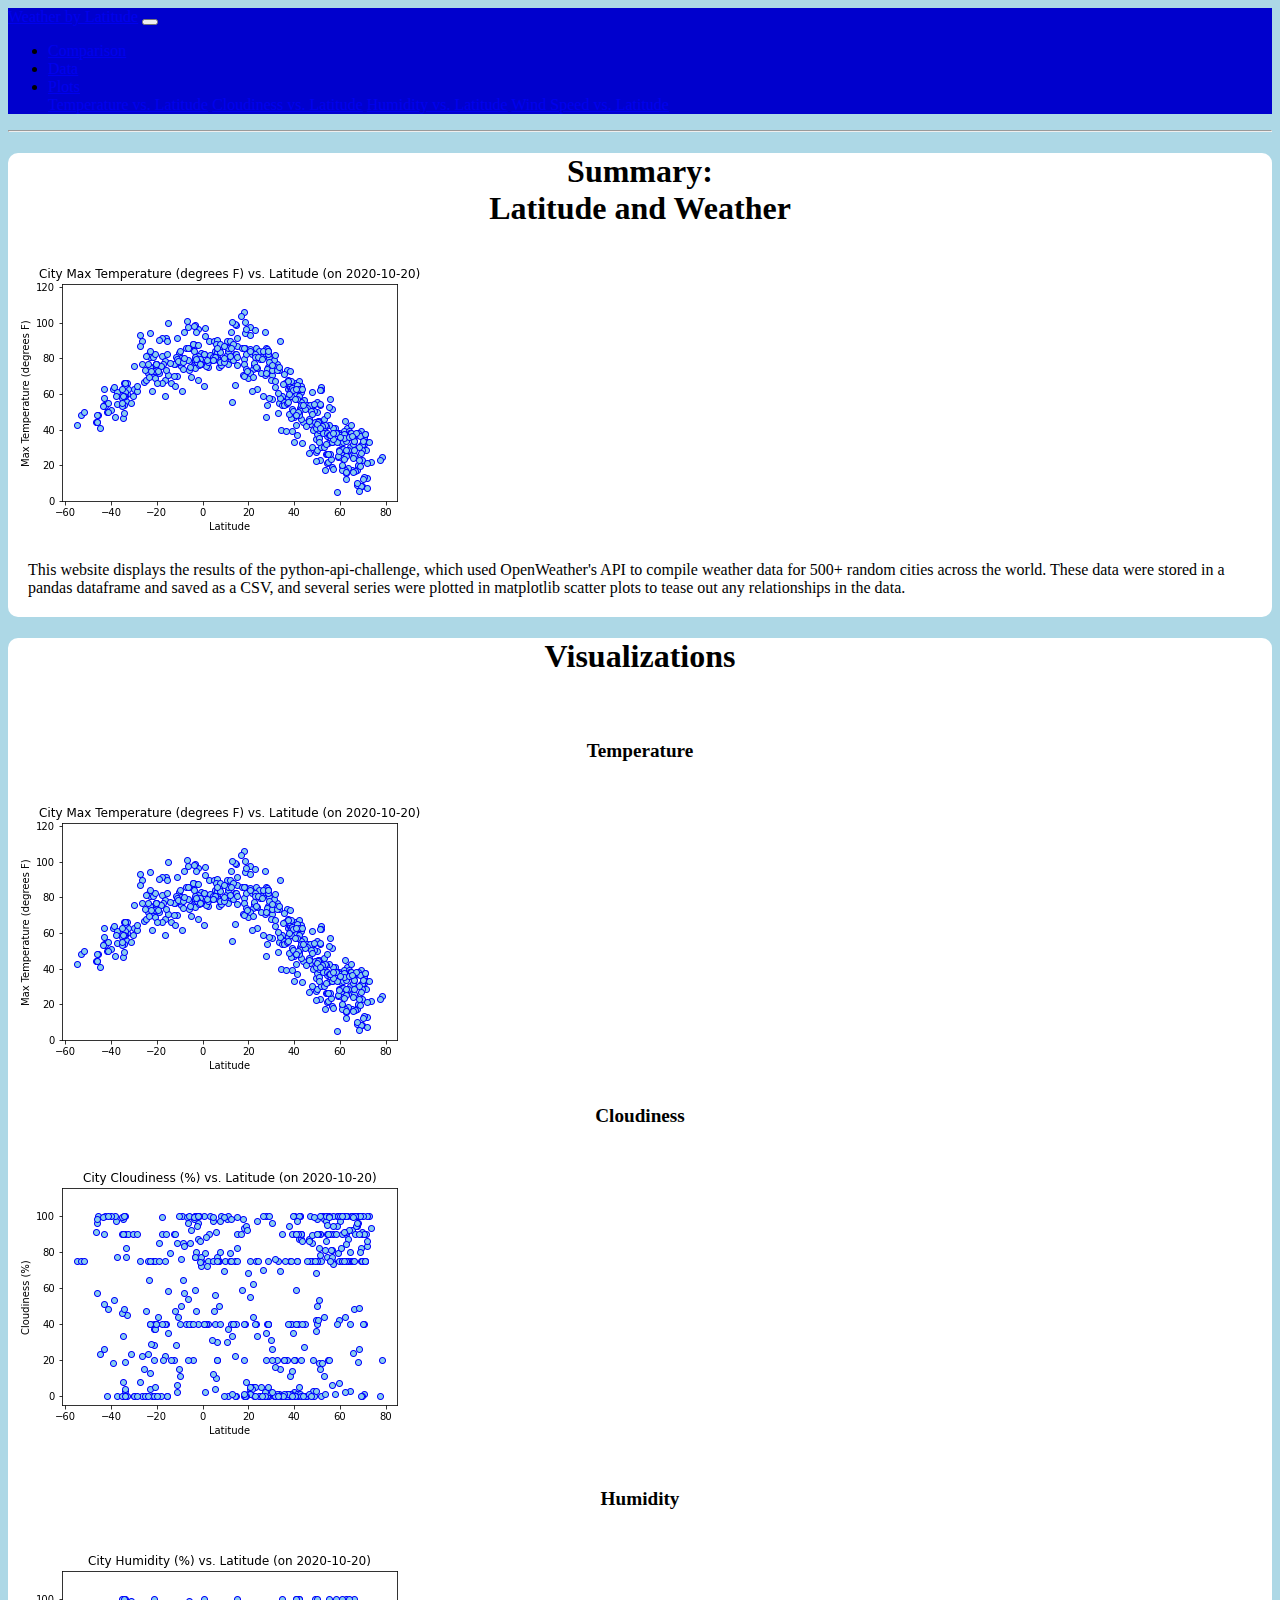
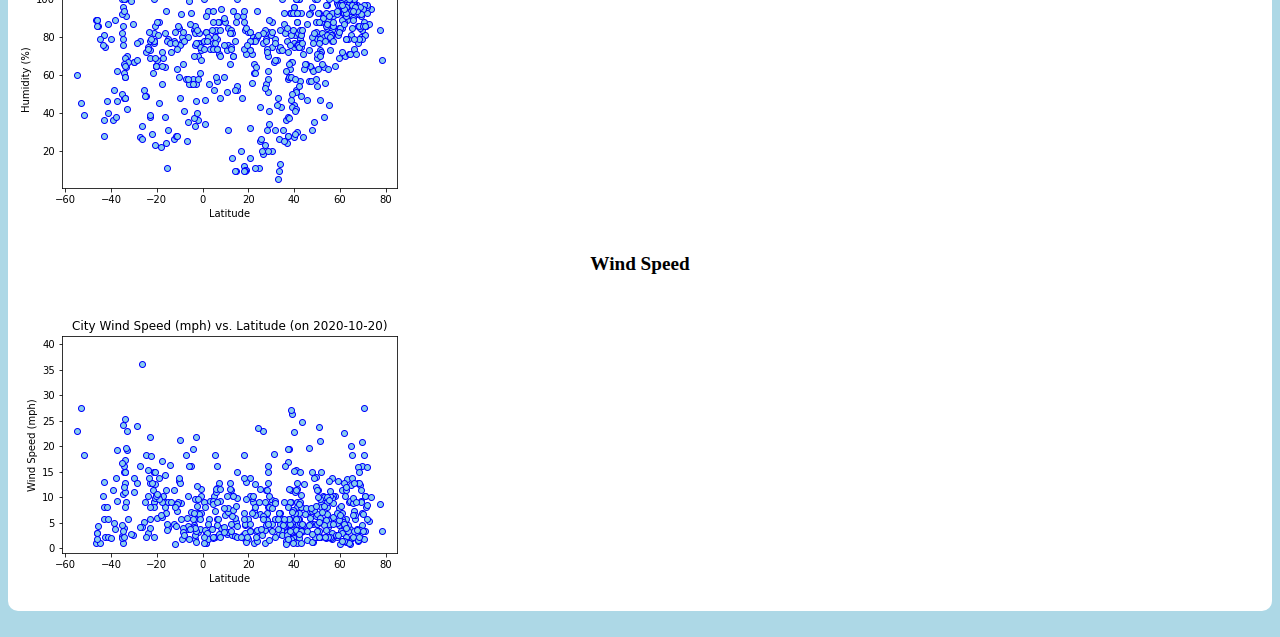
<file: index.html>
<!DOCTYPE html>
<html lang="en-us">

<head>

  <meta charset="UTF-8">
  <meta name="viewport" content="width=device-width, initial-scale=1.0">
  <meta http-equiv="X-UA-Compatible" content="ie=edge">

  <title>Web Visualization Dashboard</title>

  <!-- Boostrap Stylesheet -->
  <link rel="stylesheet" href="https://cdn.jsdelivr.net/npm/bootstrap@4.5.3/dist/css/bootstrap.min.css"
    integrity="sha384-TX8t27EcRE3e/ihU7zmQxVncDAy5uIKz4rEkgIXeMed4M0jlfIDPvg6uqKI2xXr2" crossorigin="anonymous">


  <link rel="stylesheet" href="assets/css/style.css">

</head>

<body>

  <nav class="navbar navbar-dark navbar-expand-lg">
    <a class="navbar-brand" href="index.html">Weather by Latitude</a>
    <button class="navbar-toggler" type="button" data-toggle="collapse" data-target="#navbarNavDropdown" aria-controls="navbarNavDropdown" aria-expanded="false" aria-label="Toggle navigation">
      <span class="navbar-toggler-icon"></span>
    </button>
    <div class="collapse navbar-collapse" id="navbarNavDropdown">
      <ul class="navbar-nav">
        <li class="nav-item">
          <a class="nav-link" href="comparison.html">Comparison</a>
        </li>
        <li class="nav-item">
          <a class="nav-link" href="data_table.html">Data</a>
        </li>
        <li class="nav-item dropdown">
          <a class="nav-link dropdown-toggle" href="comparison.html" id="navbarDropdownMenuLink" role="button" data-toggle="dropdown" aria-haspopup="true" aria-expanded="false">
            Plots
          </a>
          <div class="dropdown-menu" aria-labelledby="navbarDropdownMenuLink">
            <a class="dropdown-item" href="max_temp.html">Temperature vs. Latitude</a>
            <a class="dropdown-item" href="cloudiness.html">Cloudiness vs. Latitude</a>
            <a class="dropdown-item" href="humidity.html">Humidity vs. Latitude</a>
            <a class="dropdown-item" href="wind_speed.html">Wind Speed vs. Latitude</a>
          </div>
        </li>
      </ul>
    </div>
  </nav>

  <hr>
  <div class="container">
    <div class="row">
    
      <div class="col-md-6 col-sm-12 col-xs-12" id="about-page">
        <div class="col-md-12">
          <div class="container" id="overview">
            <h1>Summary:<br>Latitude and Weather</h1>
            <img src="assets\images\max_temp_vs_lat.png" alt="Temperature vs. Latitude" class="float-left img-responsive"/>
            <p>
              This website displays the results of the python-api-challenge, which used OpenWeather's API to compile weather data for 500+ random cities across the world. These data were stored in a pandas dataframe and saved as a CSV, and several series were plotted in matplotlib scatter plots to tease out any relationships in the data.
            </p>
          </div>
        </div>
      </div>
    
      <div class="col-md-6 col-sm-12 col-xs-12">
        <div class="col-md-12">
          <div class="container" id="sidebar">
            <h1>Visualizations</h1>
            <div class="row">
              <br>
              <div class="col-md-6 col-sm-6 col-xs-6">
                  <h4>Temperature</h4>
                  <a href="max_temp.html"><img src="assets\images\max_temp_vs_lat.png" alt="Temperature plot" class="img-thumbnail img-responsive"></a>
              </div>
              <div class="col-md-6 col-sm-6 col-xs-6">
                  <h4>Cloudiness</h4>
                  <a href="cloudiness.html"><img src="assets\images\cloudiness_vs_lat.png" alt="Cloudiness plot" class="img-thumbnail img-responsive" ></a>
              </div>
              <br>
            </div>
            <div class="row">
              <div class="col-md-6 col-sm-6 col-xs-6">
                <h4>Humidity</h4>
                <a href="humidity.html"><img src="assets\images\humidity_vs_lat.png" alt="Humidity plot" class="img-thumbnail img-responsive" ></a>
              </div>
              <div class="col-md-6 col-sm-6 col-xs-6">  
                <h4>Wind Speed</h4>  
                <a href="wind_speed.html"><img src="assets\images\wind_speed_vs_lat.png" alt="Wind Speed plot" class="img-thumbnail img-responsive" ></a>
              </div>
              <br>
            </div>
          </div>  
        </div>
      </div>
      <br>

    </div>
  </div>


  <!-- Javascript -->
  <script src="https://code.jquery.com/jquery-3.5.1.slim.min.js"
    integrity="sha384-DfXdz2htPH0lsSSs5nCTpuj/zy4C+OGpamoFVy38MVBnE+IbbVYUew+OrCXaRkfj" crossorigin="anonymous">
  </script>
  <script src="https://cdn.jsdelivr.net/npm/bootstrap@4.5.3/dist/js/bootstrap.bundle.min.js"
    integrity="sha384-ho+j7jyWK8fNQe+A12Hb8AhRq26LrZ/JpcUGGOn+Y7RsweNrtN/tE3MoK7ZeZDyx" crossorigin="anonymous">
  </script>
</body>

</html>
</file>
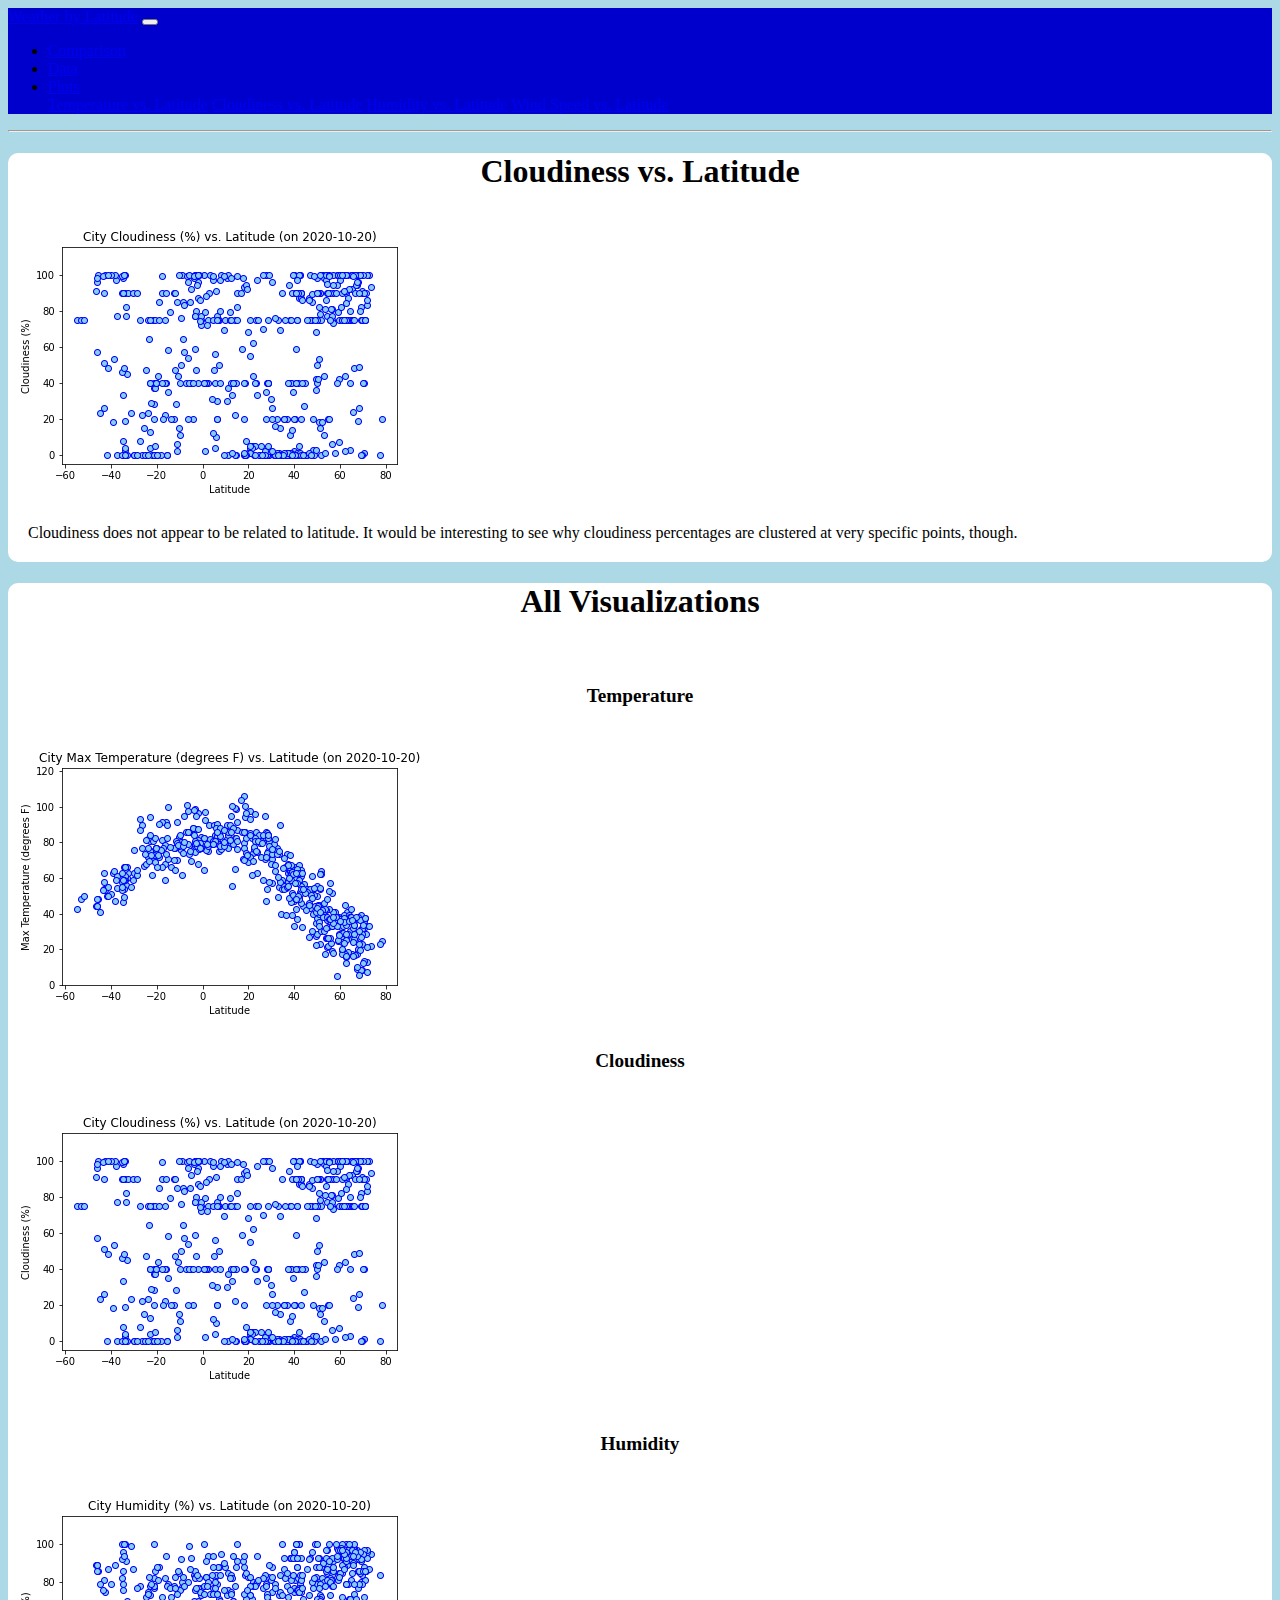
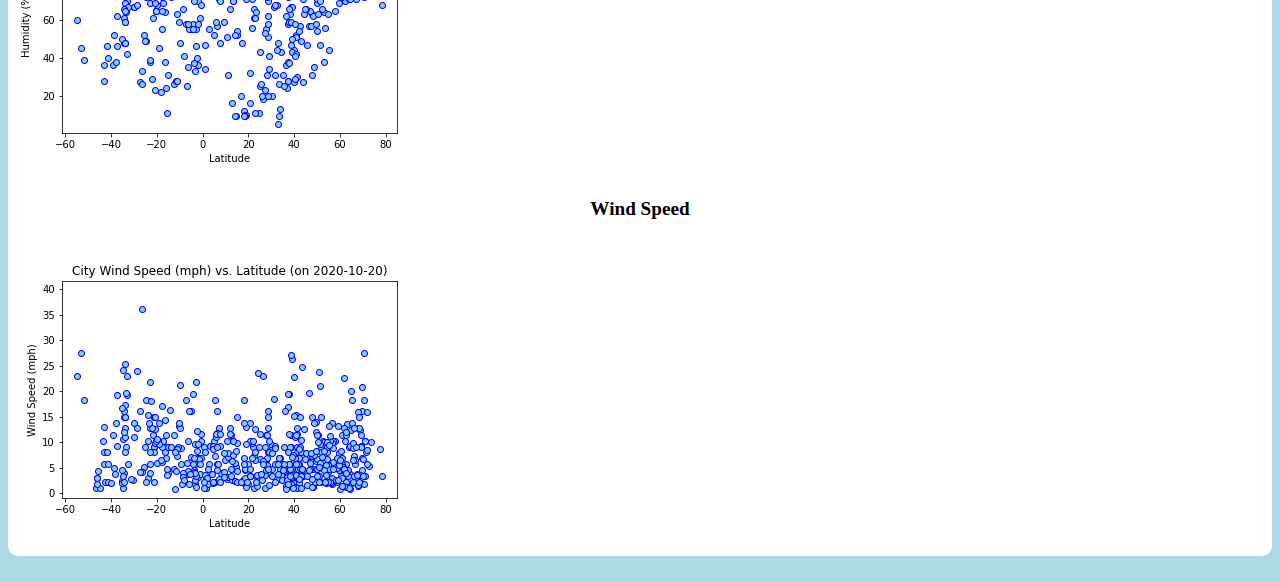
<file: cloudiness.html>
<!DOCTYPE html>
<html lang="en">
<head>
    <meta charset="UTF-8">
    <meta name="viewport" content="width=device-width, initial-scale=1.0">
    <title>Max Temperature Visualization</title>

  <link rel="stylesheet" href="https://cdn.jsdelivr.net/npm/bootstrap@4.5.3/dist/css/bootstrap.min.css"
  integrity="sha384-TX8t27EcRE3e/ihU7zmQxVncDAy5uIKz4rEkgIXeMed4M0jlfIDPvg6uqKI2xXr2" crossorigin="anonymous">


<link rel="stylesheet" href="assets/css/style.css">
</head>
<body>
    
    <nav class="navbar navbar-dark navbar-expand-lg">
        <a class="navbar-brand" href="index.html">Weather by Latitude</a>
        <button class="navbar-toggler" type="button" data-toggle="collapse" data-target="#navbarNavDropdown" aria-controls="navbarNavDropdown" aria-expanded="false" aria-label="Toggle navigation">
            <span class="navbar-toggler-icon"></span>
        </button>
        <div class="collapse navbar-collapse" id="navbarNavDropdown">
            <ul class="navbar-nav">
            <li class="nav-item">
                <a class="nav-link" href="comparison.html">Comparison</a>
            </li>
            <li class="nav-item">
                <a class="nav-link" href="data_table.html">Data</a>
            </li>
            <li class="nav-item dropdown">
                <a class="nav-link dropdown-toggle" href="comparison.html" id="navbarDropdownMenuLink" role="button" data-toggle="dropdown" aria-haspopup="true" aria-expanded="false">
                Plots
                </a>
                <div class="dropdown-menu" aria-labelledby="navbarDropdownMenuLink">
                <a class="dropdown-item" href="max_temp.html">Temperature vs. Latitude</a>
                <a class="dropdown-item" href="cloudiness.html">Cloudiness vs. Latitude</a>
                <a class="dropdown-item" href="humidity.html">Humidity vs. Latitude</a>
                <a class="dropdown-item" href="wind_speed.html">Wind Speed vs. Latitude</a>
                </div>
            </li>
            </ul>
        </div>
        </nav>

        <hr>

    <div class="container">
        <div class="row">
        
        <div class="col-md-6 col-sm-12 col-xs-12" id="about-page">
            <div class="col-md-12">
            <div class="container" id="overview">
                <h1>Cloudiness vs. Latitude</h1>
                <img src="assets\images\cloudiness_vs_lat.png" alt="Temperature vs. Latitude" class="float-left img-responsive"/>
                <p>
                    Cloudiness does not appear to be related to latitude. It would be interesting to see why cloudiness percentages are clustered at very specific points, though.
                </p>
            </div>
            </div>
        </div>
        
        <div class="col-md-6 col-sm-12 col-xs-12">
            <div class="col-md-12">
            <div class="container" id="sidebar">
                <h1>All Visualizations</h1>
                <div class="row">
                <br>
                <div class="col-md-6 col-sm-6 col-xs-6">
                    <h4>Temperature</h4>
                    <a href="max_temp.html"><img src="assets\images\max_temp_vs_lat.png" alt="Temperature plot" class="img-thumbnail img-responsive"></a>
                </div>
                <div class="col-md-6 col-sm-6 col-xs-6">
                    <h4>Cloudiness</h4>
                    <a href="cloudiness.html"><img src="assets\images\cloudiness_vs_lat.png" alt="Cloudiness plot" class="img-thumbnail img-responsive" ></a>
                </div>
                <br>
                </div>
                <div class="row">
                <div class="col-md-6 col-sm-6 col-xs-6">
                    <h4>Humidity</h4>
                    <a href="humidity.html"><img src="assets\images\humidity_vs_lat.png" alt="Humidity plot" class="img-thumbnail img-responsive" ></a>
                </div>
                <div class="col-md-6 col-sm-6 col-xs-6">  
                    <h4>Wind Speed</h4>  
                    <a href="wind_speed.html"><img src="assets\images\wind_speed_vs_lat.png" alt="Wind Speed plot" class="img-thumbnail img-responsive" ></a>
                </div>
                <br>
                </div>
            </div>  
            </div>
        </div>
        <br>

        </div>
    </div>

</body>
</html>
</file>
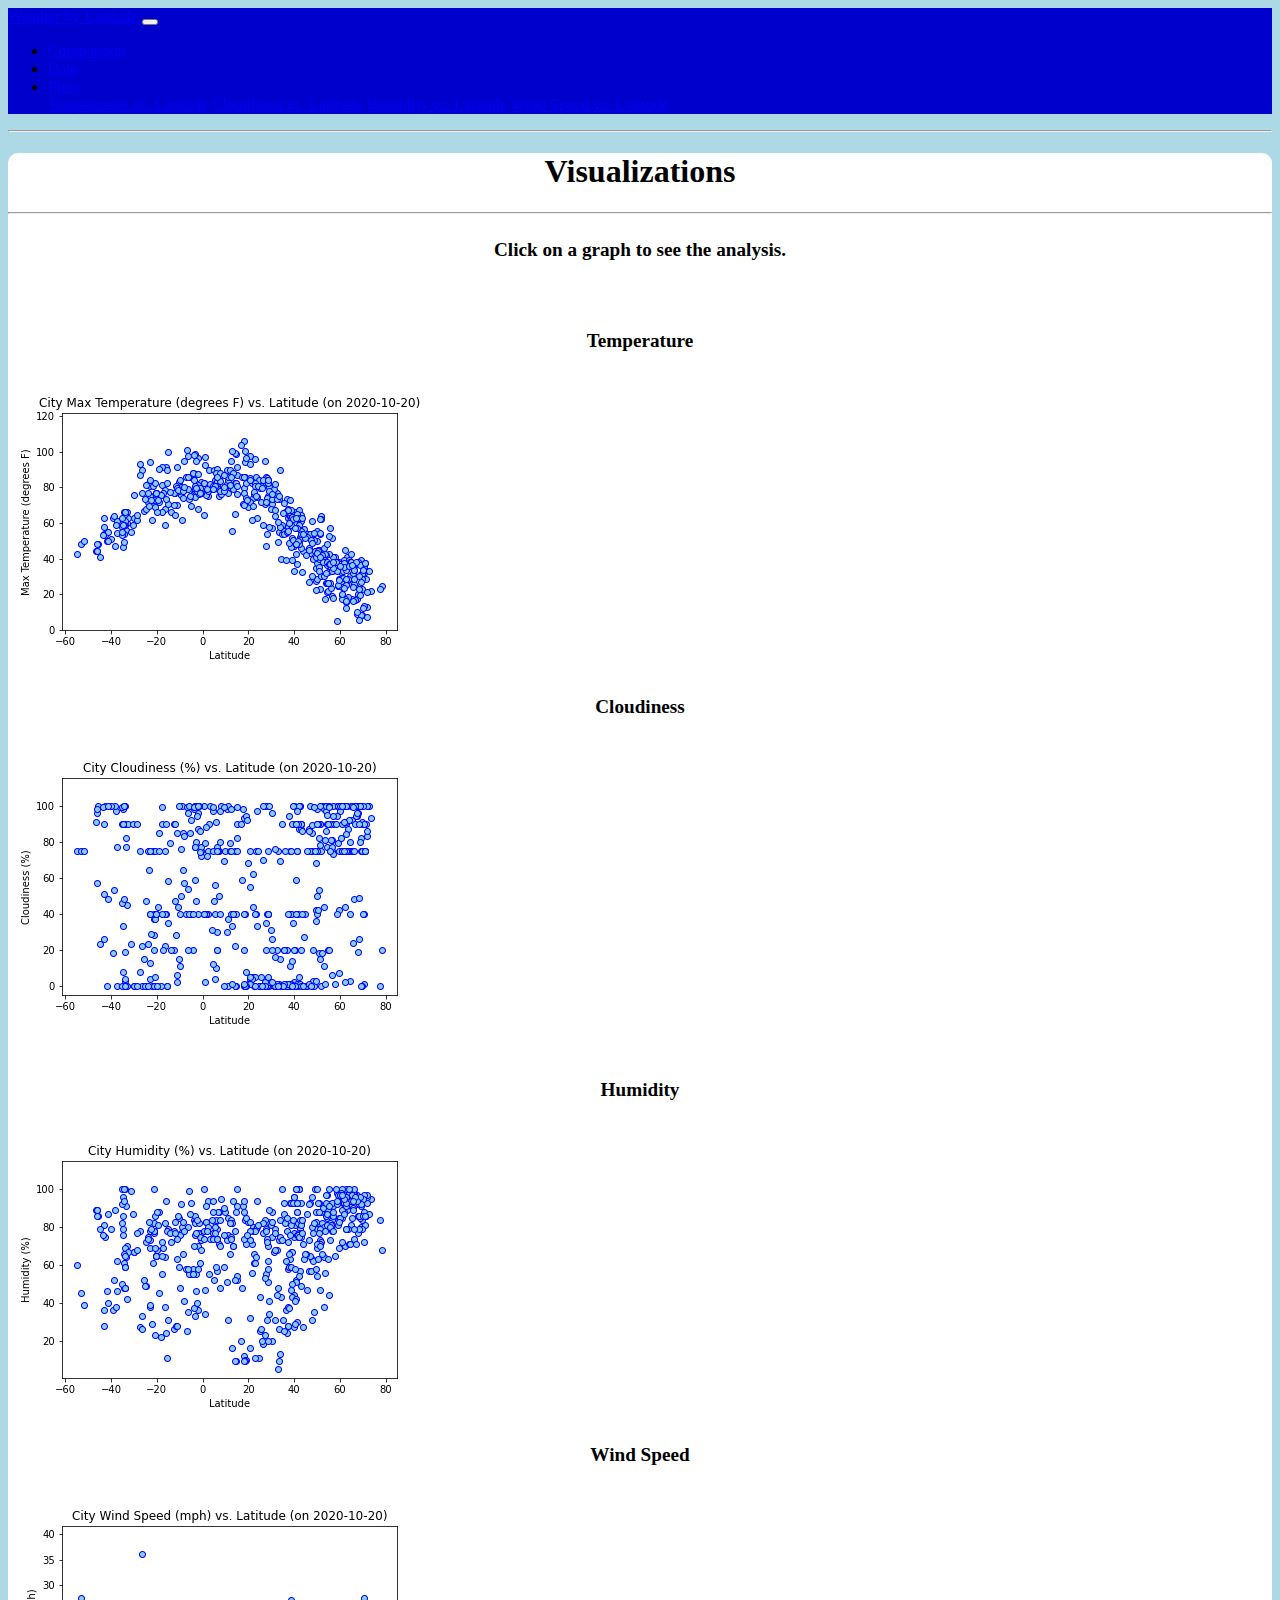
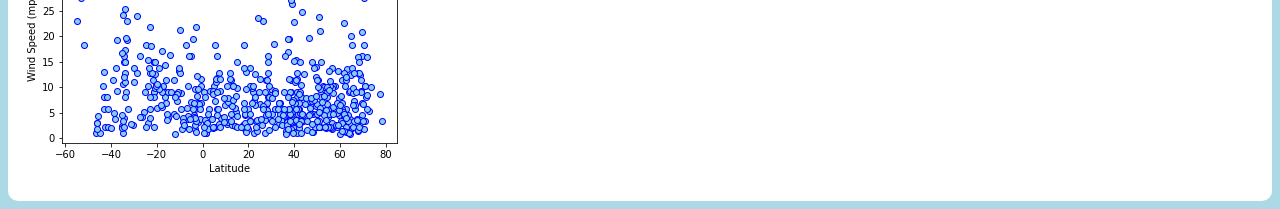
<file: comparison.html>
<!DOCTYPE html>
<html lang="en">
<head>
    <meta charset="UTF-8">
    <meta name="viewport" content="width=device-width, initial-scale=1.0">
    <title>Comparisons</title>
  <!-- Boostrap Stylesheet -->
  <link rel="stylesheet" href="https://cdn.jsdelivr.net/npm/bootstrap@4.5.3/dist/css/bootstrap.min.css"
    integrity="sha384-TX8t27EcRE3e/ihU7zmQxVncDAy5uIKz4rEkgIXeMed4M0jlfIDPvg6uqKI2xXr2" crossorigin="anonymous">


  <link rel="stylesheet" href="assets/css/style.css">
</head>
<body>
    
    <nav class="navbar navbar-dark navbar-expand-lg">
        <a class="navbar-brand" href="index.html">Weather by Latitude</a>
        <button class="navbar-toggler" type="button" data-toggle="collapse" data-target="#navbarNavDropdown" aria-controls="navbarNavDropdown" aria-expanded="false" aria-label="Toggle navigation">
          <span class="navbar-toggler-icon"></span>
        </button>
        <div class="collapse navbar-collapse" id="navbarNavDropdown">
          <ul class="navbar-nav">
            <li class="nav-item">
              <a class="nav-link" href="comparison.html">Comparison</a>
            </li>
            <li class="nav-item">
              <a class="nav-link" href="data_table.html">Data</a>
            </li>
            <li class="nav-item dropdown">
              <a class="nav-link dropdown-toggle" href="comparison.html" id="navbarDropdownMenuLink" role="button" data-toggle="dropdown" aria-haspopup="true" aria-expanded="false">
                Plots
              </a>
              <div class="dropdown-menu" aria-labelledby="navbarDropdownMenuLink">
                <a class="dropdown-item" href="max_temp.html">Temperature vs. Latitude</a>
                <a class="dropdown-item" href="cloudiness.html">Cloudiness vs. Latitude</a>
                <a class="dropdown-item" href="humidity.html">Humidity vs. Latitude</a>
                <a class="dropdown-item" href="wind_speed.html">Wind Speed vs. Latitude</a>
              </div>
            </li>
          </ul>
        </div>
      </nav>
    
      <hr>

  <div class="container" id="comparison-group">
    <div class="col-md-12 col-sm-12 col-xs-12">
        <div class="col-md-12">
        <div class="container">
            <h1>Visualizations</h1>
            <hr>
            <h4>Click on a graph to see the analysis.</h4>
            <div class="row">
            <br>
            <div class="col-md-6">
                <h4>Temperature</h4>
                <a href="max_temp.html"><img src="assets\images\max_temp_vs_lat.png" alt="Temperature plot" class="img-thumbnail img-responsive"></a>
            </div>
            <div class="col-md-6">
                <h4>Cloudiness</h4>
                <a href="cloudiness.html"><img src="assets\images\cloudiness_vs_lat.png" alt="Cloudiness plot" class="img-thumbnail img-responsive" ></a>
            </div>
            <br>
            </div>
            <div class="row">
            <div class="col-md-6">
                <h4>Humidity</h4>
                <a href="humidity.html"><img src="assets\images\humidity_vs_lat.png" alt="Humidity plot" class="img-thumbnail img-responsive" ></a>
            </div>
            <div class="col-md-6">  
                <h4>Wind Speed</h4>  
                <a href="wind_speed.html"><img src="assets\images\wind_speed_vs_lat.png" alt="Wind Speed plot" class="img-thumbnail img-responsive" ></a>
            </div>
            <br>
            </div>
        </div>  
        </div>
    </div>
  </div>

</body>
</html>
</file>
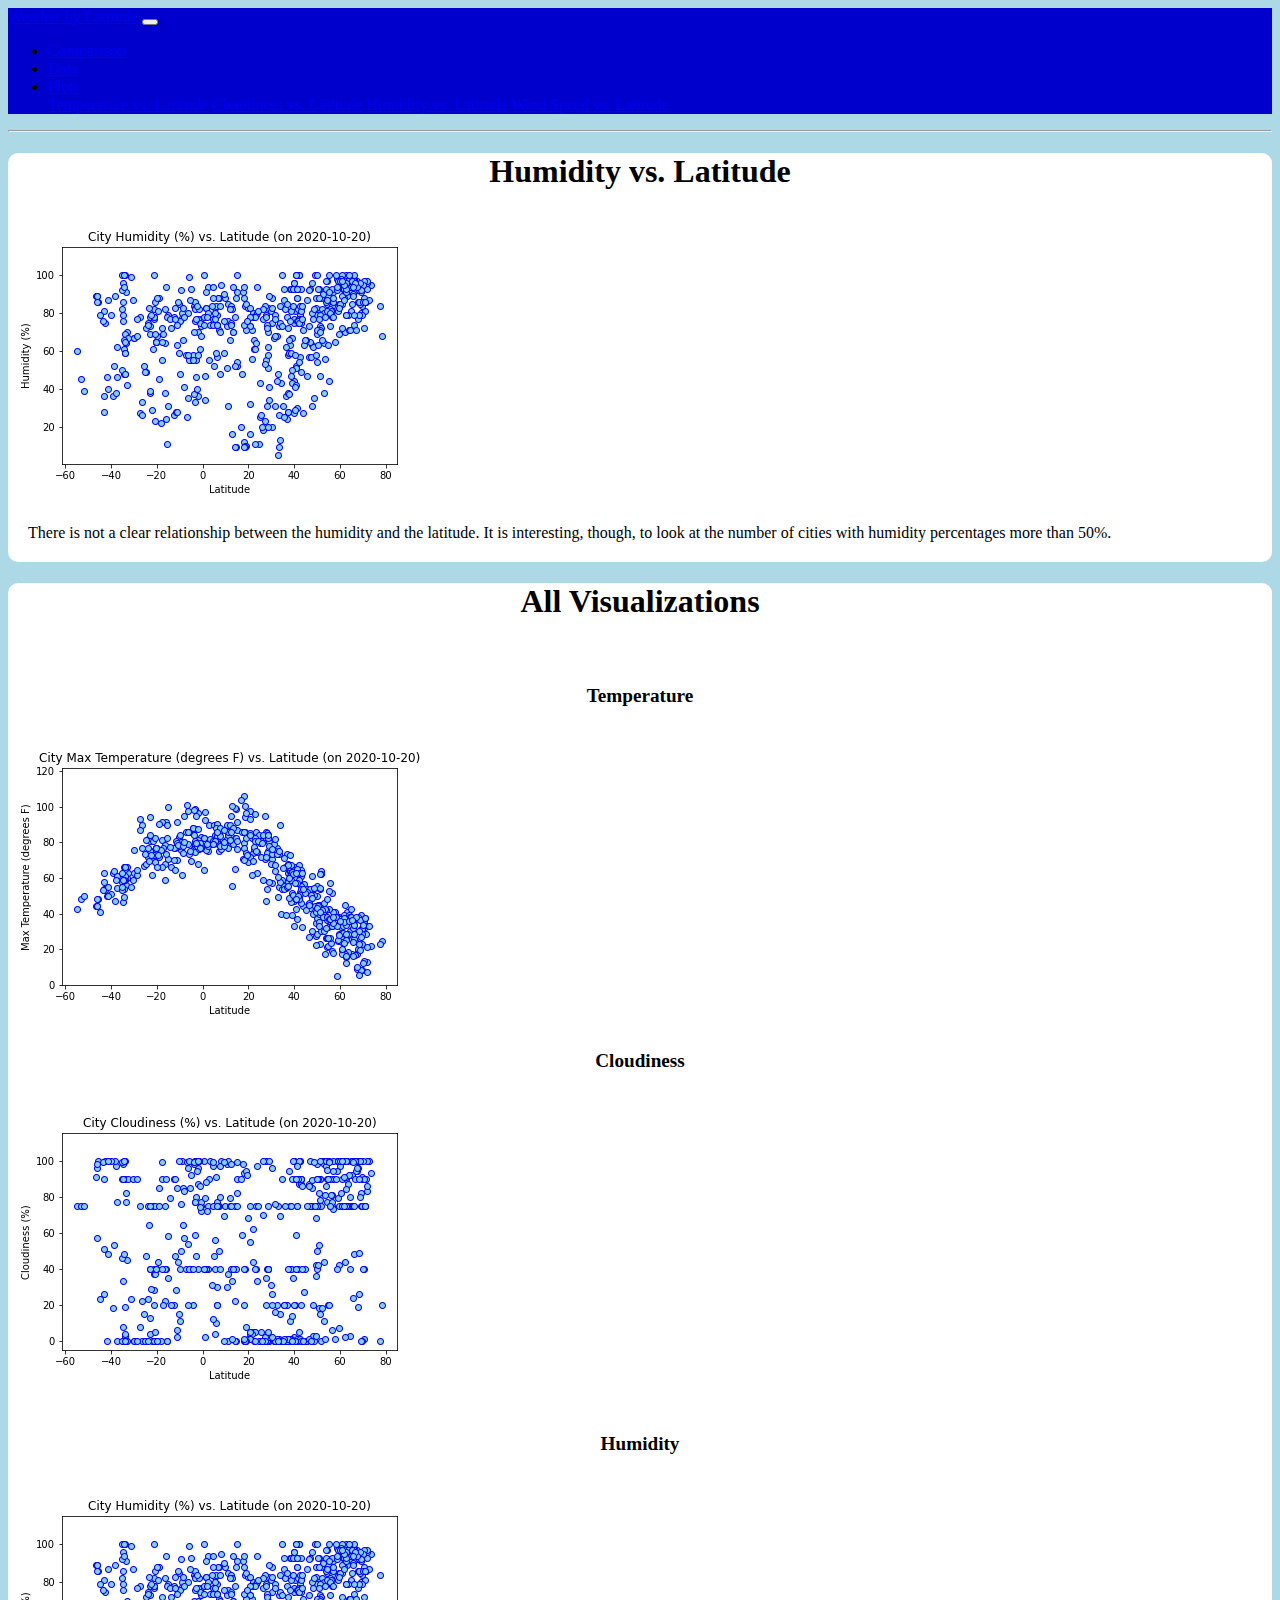
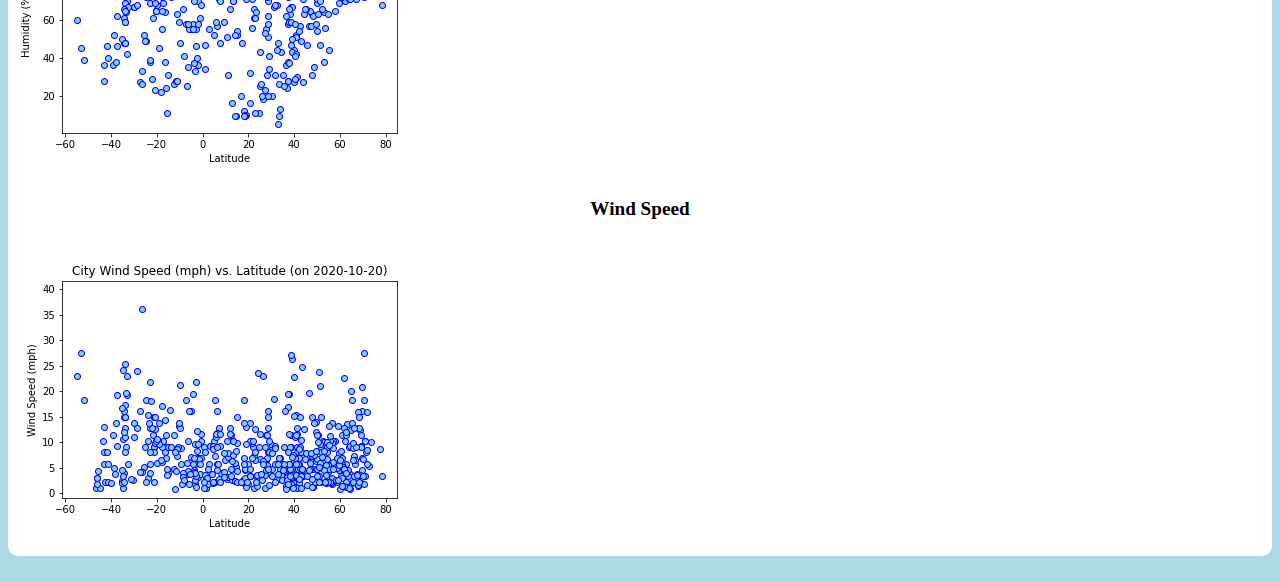
<file: humidity.html>
<!DOCTYPE html>
<html lang="en">
<head>
    <meta charset="UTF-8">
    <meta name="viewport" content="width=device-width, initial-scale=1.0">
    <title>Max Temperature Visualization</title>

  <link rel="stylesheet" href="https://cdn.jsdelivr.net/npm/bootstrap@4.5.3/dist/css/bootstrap.min.css"
  integrity="sha384-TX8t27EcRE3e/ihU7zmQxVncDAy5uIKz4rEkgIXeMed4M0jlfIDPvg6uqKI2xXr2" crossorigin="anonymous">


<link rel="stylesheet" href="assets/css/style.css">
</head>
<body>
    
    
    <nav class="navbar navbar-dark navbar-expand-lg">
        <a class="navbar-brand" href="index.html">Weather by Latitude</a>
        <button class="navbar-toggler" type="button" data-toggle="collapse" data-target="#navbarNavDropdown" aria-controls="navbarNavDropdown" aria-expanded="false" aria-label="Toggle navigation">
            <span class="navbar-toggler-icon"></span>
        </button>
        <div class="collapse navbar-collapse" id="navbarNavDropdown">
            <ul class="navbar-nav">
            <li class="nav-item">
                <a class="nav-link" href="comparison.html">Comparison</a>
            </li>
            <li class="nav-item">
                <a class="nav-link" href="data_table.html">Data</a>
            </li>
            <li class="nav-item dropdown">
                <a class="nav-link dropdown-toggle" href="comparison.html" id="navbarDropdownMenuLink" role="button" data-toggle="dropdown" aria-haspopup="true" aria-expanded="false">
                Plots
                </a>
                <div class="dropdown-menu" aria-labelledby="navbarDropdownMenuLink">
                <a class="dropdown-item" href="max_temp.html">Temperature vs. Latitude</a>
                <a class="dropdown-item" href="cloudiness.html">Cloudiness vs. Latitude</a>
                <a class="dropdown-item" href="humidity.html">Humidity vs. Latitude</a>
                <a class="dropdown-item" href="wind_speed.html">Wind Speed vs. Latitude</a>
                </div>
            </li>
            </ul>
        </div>
        </nav>

        <hr>

    <div class="container">
        <div class="row">
        
        <div class="col-md-6 col-sm-12 col-xs-12" id="about-page">
            <div class="col-md-12">
            <div class="container" id="overview">
                <h1>Humidity vs. Latitude</h1>
                <img src="assets\images\humidity_vs_lat.png" alt="Temperature vs. Latitude" class="float-left img-responsive"/>
                <p>
                    There is not a clear relationship between the humidity and the latitude. It is interesting, though, to look at the number of cities with humidity percentages more than 50%. 
                </p>
            </div>
            </div>
        </div>
        
        <div class="col-md-6 col-sm-12 col-xs-12">
            <div class="col-md-12">
            <div class="container" id="sidebar">
                <h1>All Visualizations</h1>
                <div class="row">
                <br>
                <div class="col-md-6 col-sm-6 col-xs-6">
                    <h4>Temperature</h4>
                    <a href="max_temp.html"><img src="assets\images\max_temp_vs_lat.png" alt="Temperature plot" class="img-thumbnail img-responsive"></a>
                </div>
                <div class="col-md-6 col-sm-6 col-xs-6">
                    <h4>Cloudiness</h4>
                    <a href="cloudiness.html"><img src="assets\images\cloudiness_vs_lat.png" alt="Cloudiness plot" class="img-thumbnail img-responsive" ></a>
                </div>
                <br>
                </div>
                <div class="row">
                <div class="col-md-6 col-sm-6 col-xs-6">
                    <h4>Humidity</h4>
                    <a href="humidity.html"><img src="assets\images\humidity_vs_lat.png" alt="Humidity plot" class="img-thumbnail img-responsive" ></a>
                </div>
                <div class="col-md-6 col-sm-6 col-xs-6">  
                    <h4>Wind Speed</h4>  
                    <a href="wind_speed.html"><img src="assets\images\wind_speed_vs_lat.png" alt="Wind Speed plot" class="img-thumbnail img-responsive" ></a>
                </div>
                <br>
                </div>
            </div>  
            </div>
        </div>
        <br>

        </div>
    </div>

</body>
</html>
</file>
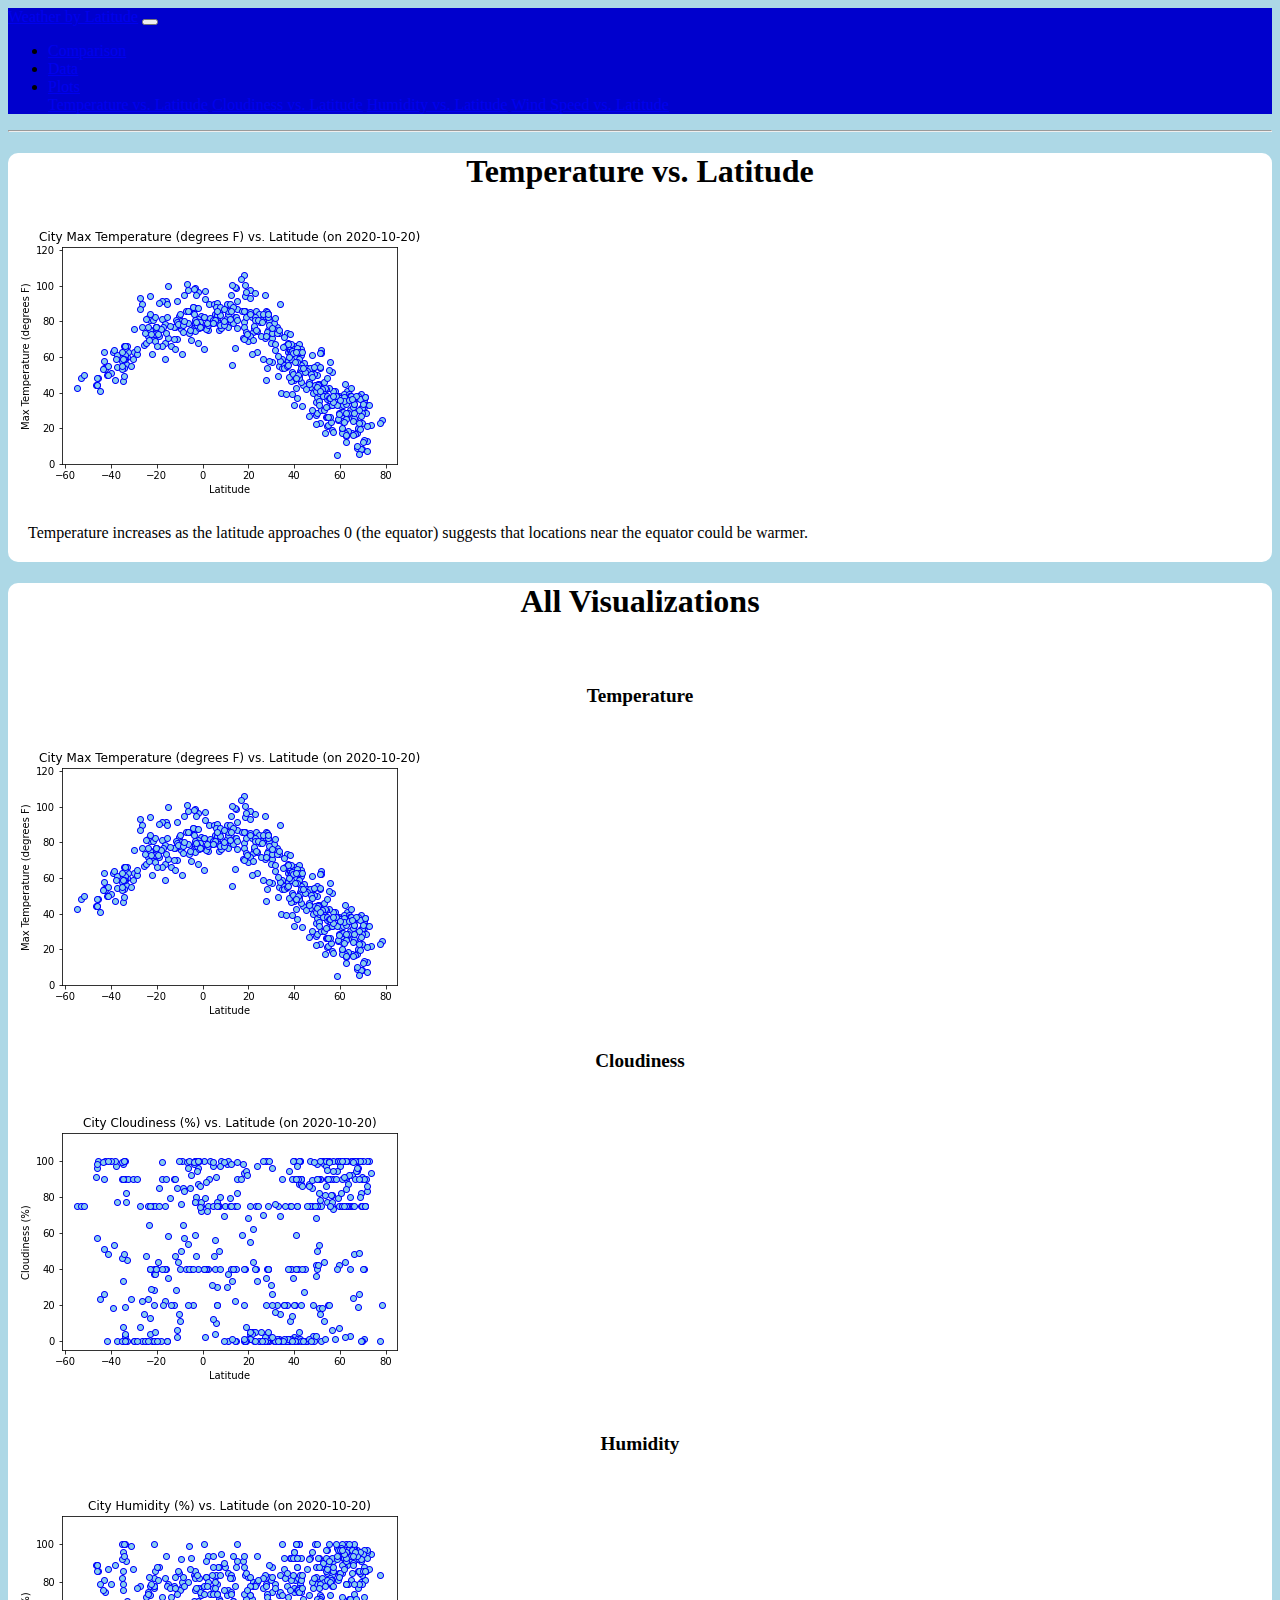
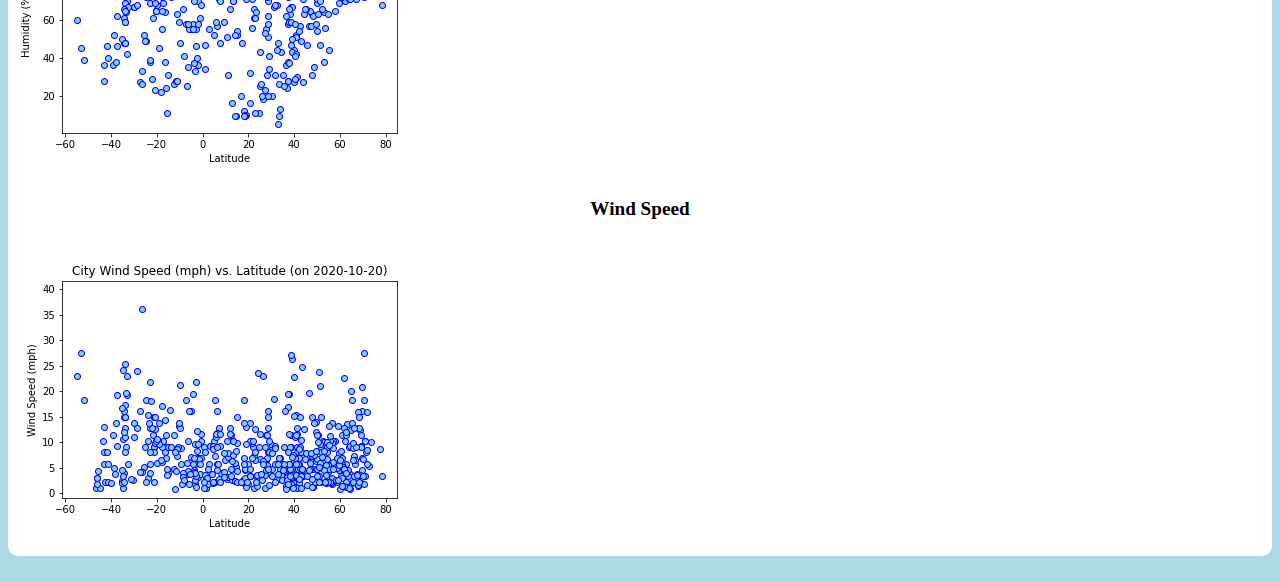
<file: max_temp.html>
<!DOCTYPE html>
<html lang="en">
<head>
    <meta charset="UTF-8">
    <meta name="viewport" content="width=device-width, initial-scale=1.0">
    <title>Max Temperature Visualization</title>

  <link rel="stylesheet" href="https://cdn.jsdelivr.net/npm/bootstrap@4.5.3/dist/css/bootstrap.min.css"
  integrity="sha384-TX8t27EcRE3e/ihU7zmQxVncDAy5uIKz4rEkgIXeMed4M0jlfIDPvg6uqKI2xXr2" crossorigin="anonymous">


<link rel="stylesheet" href="assets/css/style.css">
</head>
<body>
    
    <nav class="navbar navbar-dark navbar-expand-lg">
        <a class="navbar-brand" href="index.html">Weather by Latitude</a>
        <button class="navbar-toggler" type="button" data-toggle="collapse" data-target="#navbarNavDropdown" aria-controls="navbarNavDropdown" aria-expanded="false" aria-label="Toggle navigation">
          <span class="navbar-toggler-icon"></span>
        </button>
        <div class="collapse navbar-collapse" id="navbarNavDropdown">
          <ul class="navbar-nav">
            <li class="nav-item">
              <a class="nav-link" href="comparison.html">Comparison</a>
            </li>
            <li class="nav-item">
              <a class="nav-link" href="data_table.html">Data</a>
            </li>
            <li class="nav-item dropdown">
              <a class="nav-link dropdown-toggle" href="comparison.html" id="navbarDropdownMenuLink" role="button" data-toggle="dropdown" aria-haspopup="true" aria-expanded="false">
                Plots
              </a>
              <div class="dropdown-menu" aria-labelledby="navbarDropdownMenuLink">
                <a class="dropdown-item" href="max_temp.html">Temperature vs. Latitude</a>
                <a class="dropdown-item" href="cloudiness.html">Cloudiness vs. Latitude</a>
                <a class="dropdown-item" href="humidity.html">Humidity vs. Latitude</a>
                <a class="dropdown-item" href="wind_speed.html">Wind Speed vs. Latitude</a>
              </div>
            </li>
          </ul>
        </div>
      </nav>
    
      <hr>

  <div class="container">
    <div class="row">
    
      <div class="col-md-6 col-sm-12 col-xs-12" id="about-page">
        <div class="col-md-12">
          <div class="container" id="overview">
            <h1>Temperature vs. Latitude</h1>
            <img src="assets\images\max_temp_vs_lat.png" alt="Temperature vs. Latitude" class="float-left img-responsive"/>
            <p>
              Temperature increases as the latitude approaches 0 (the equator) suggests that locations near the equator could be warmer.
            </p>
          </div>
        </div>
      </div>
    
      <div class="col-md-6 col-sm-12 col-xs-12">
        <div class="col-md-12">
          <div class="container" id="sidebar">
            <h1>All Visualizations</h1>
            <div class="row">
              <br>
              <div class="col-md-6 col-sm-6 col-xs-6">
                  <h4>Temperature</h4>
                  <a href="max_temp.html"><img src="assets\images\max_temp_vs_lat.png" alt="Temperature plot" class="img-thumbnail img-responsive"></a>
              </div>
              <div class="col-md-6 col-sm-6 col-xs-6">
                  <h4>Cloudiness</h4>
                  <a href="cloudiness.html"><img src="assets\images\cloudiness_vs_lat.png" alt="Cloudiness plot" class="img-thumbnail img-responsive" ></a>
              </div>
              <br>
            </div>
            <div class="row">
              <div class="col-md-6 col-sm-6 col-xs-6">
                <h4>Humidity</h4>
                <a href="humidity.html"><img src="assets\images\humidity_vs_lat.png" alt="Humidity plot" class="img-thumbnail img-responsive" ></a>
              </div>
              <div class="col-md-6 col-sm-6 col-xs-6">  
                <h4>Wind Speed</h4>  
                <a href="wind_speed.html"><img src="assets\images\wind_speed_vs_lat.png" alt="Wind Speed plot" class="img-thumbnail img-responsive" ></a>
              </div>
              <br>
            </div>
          </div>  
        </div>
      </div>
      <br>

    </div>
  </div>

</body>
</html>
</file>
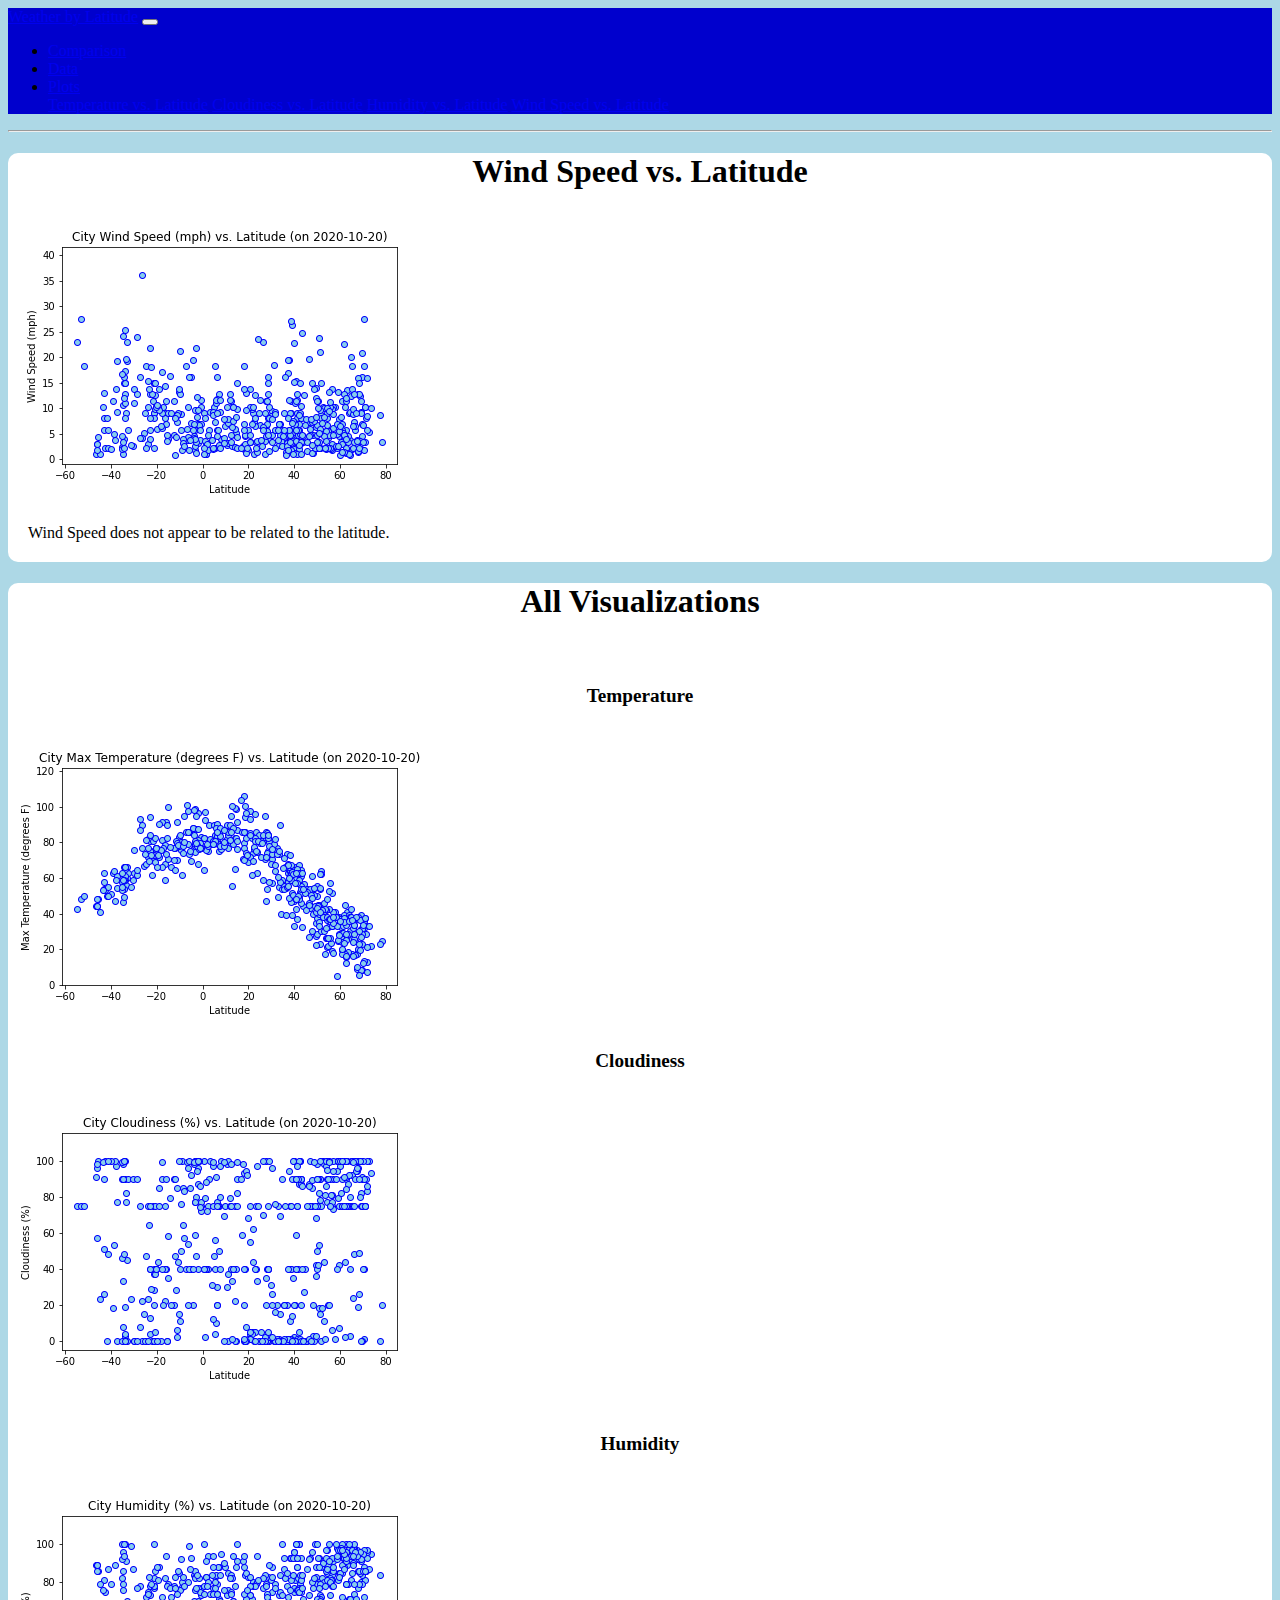
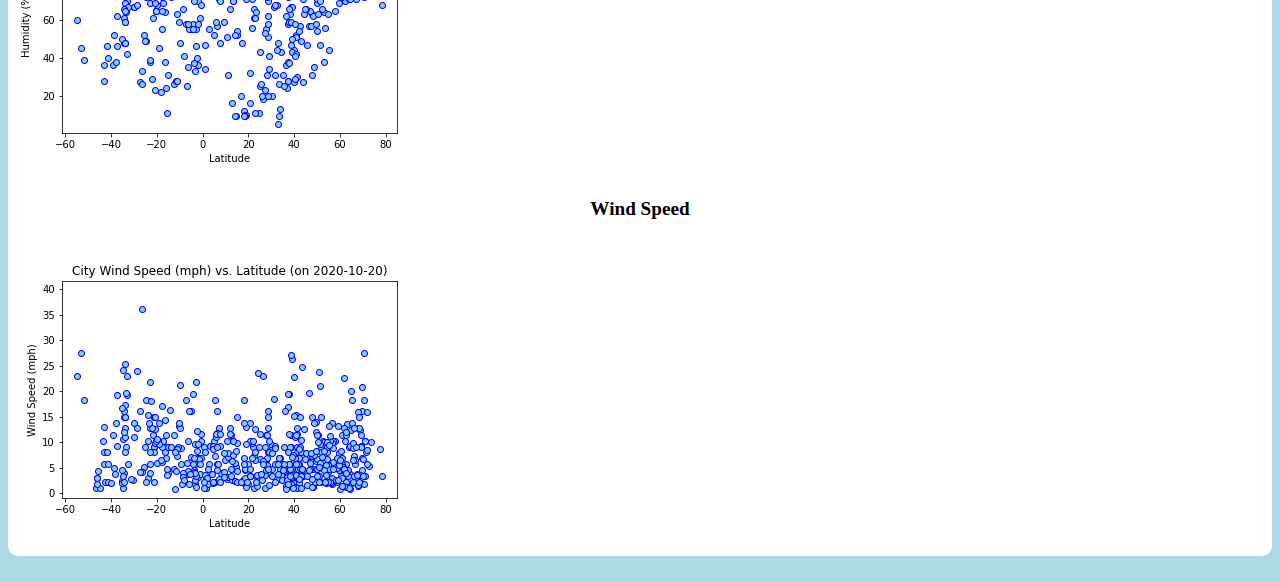
<file: wind_speed.html>
<!DOCTYPE html>
<html lang="en">
<head>
    <meta charset="UTF-8">
    <meta name="viewport" content="width=device-width, initial-scale=1.0">
    <title>Max Temperature Visualization</title>

  <link rel="stylesheet" href="https://cdn.jsdelivr.net/npm/bootstrap@4.5.3/dist/css/bootstrap.min.css"
  integrity="sha384-TX8t27EcRE3e/ihU7zmQxVncDAy5uIKz4rEkgIXeMed4M0jlfIDPvg6uqKI2xXr2" crossorigin="anonymous">


<link rel="stylesheet" href="assets/css/style.css">
</head>
<body>
    
    <nav class="navbar navbar-dark navbar-expand-lg">
        <a class="navbar-brand" href="index.html">Weather by Latitude</a>
        <button class="navbar-toggler" type="button" data-toggle="collapse" data-target="#navbarNavDropdown" aria-controls="navbarNavDropdown" aria-expanded="false" aria-label="Toggle navigation">
            <span class="navbar-toggler-icon"></span>
        </button>
        <div class="collapse navbar-collapse" id="navbarNavDropdown">
            <ul class="navbar-nav">
            <li class="nav-item">
                <a class="nav-link" href="comparison.html">Comparison</a>
            </li>
            <li class="nav-item">
                <a class="nav-link" href="data_table.html">Data</a>
            </li>
            <li class="nav-item dropdown">
                <a class="nav-link dropdown-toggle" href="comparison.html" id="navbarDropdownMenuLink" role="button" data-toggle="dropdown" aria-haspopup="true" aria-expanded="false">
                Plots
                </a>
                <div class="dropdown-menu" aria-labelledby="navbarDropdownMenuLink">
                <a class="dropdown-item" href="max_temp.html">Temperature vs. Latitude</a>
                <a class="dropdown-item" href="cloudiness.html">Cloudiness vs. Latitude</a>
                <a class="dropdown-item" href="humidity.html">Humidity vs. Latitude</a>
                <a class="dropdown-item" href="wind_speed.html">Wind Speed vs. Latitude</a>
                </div>
            </li>
            </ul>
        </div>
        </nav>

        <hr>

    <div class="container">
        <div class="row">
        
        <div class="col-md-6 col-sm-12 col-xs-12" id="about-page">
            <div class="col-md-12">
            <div class="container" id="overview">
                <h1>Wind Speed vs. Latitude</h1>
                <img src="assets\images\wind_speed_vs_lat.png" alt="Temperature vs. Latitude" class="float-left img-responsive"/>
                <p>
                    Wind Speed does not appear to be related to the latitude.
                </p>
            </div>
            </div>
        </div>
        
        <div class="col-md-6 col-sm-12 col-xs-12">
            <div class="col-md-12">
            <div class="container" id="sidebar">
                <h1>All Visualizations</h1>
                <div class="row">
                <br>
                <div class="col-md-6 col-sm-6 col-xs-6">
                    <h4>Temperature</h4>
                    <a href="max_temp.html"><img src="assets\images\max_temp_vs_lat.png" alt="Temperature plot" class="img-thumbnail img-responsive"></a>
                </div>
                <div class="col-md-6 col-sm-6 col-xs-6">
                    <h4>Cloudiness</h4>
                    <a href="cloudiness.html"><img src="assets\images\cloudiness_vs_lat.png" alt="Cloudiness plot" class="img-thumbnail img-responsive" ></a>
                </div>
                <br>
                </div>
                <div class="row">
                <div class="col-md-6 col-sm-6 col-xs-6">
                    <h4>Humidity</h4>
                    <a href="humidity.html"><img src="assets\images\humidity_vs_lat.png" alt="Humidity plot" class="img-thumbnail img-responsive" ></a>
                </div>
                <div class="col-md-6 col-sm-6 col-xs-6">  
                    <h4>Wind Speed</h4>  
                    <a href="wind_speed.html"><img src="assets\images\wind_speed_vs_lat.png" alt="Wind Speed plot" class="img-thumbnail img-responsive" ></a>
                </div>
                <br>
                </div>
            </div>  
            </div>
        </div>
        <br>

        </div>
    </div>

</body>
</html>
</file>
<file: assets/css/style.css>
body {
    background-color: lightblue;
}

.navbar {
    background-color: mediumblue;
}
 .container {
     margin: auto;
 }

#overview {
    background-color: white;
    border-radius: 10px;
}

#sidebar {
    background-color: white;
    border-radius: 10px; 
}

#comparison-group {
    background-color: white;
    border-radius: 10px; 
}
}

img {
    max-width: 100%;
    width: auto;
    margin: 10%;
}

p {
    padding: 20px;
    margin-top: auto;
}

h1 {
    text-align: center;
    font-size: 2.5vw;
}

h4 {
    font-size: 6px;
    font-size: 1.5vw;
    text-align: center;
}

table {
    background-color: white;
    overflow-y: scroll;
}

#data-table {
    height: 600px;
}
</file>
